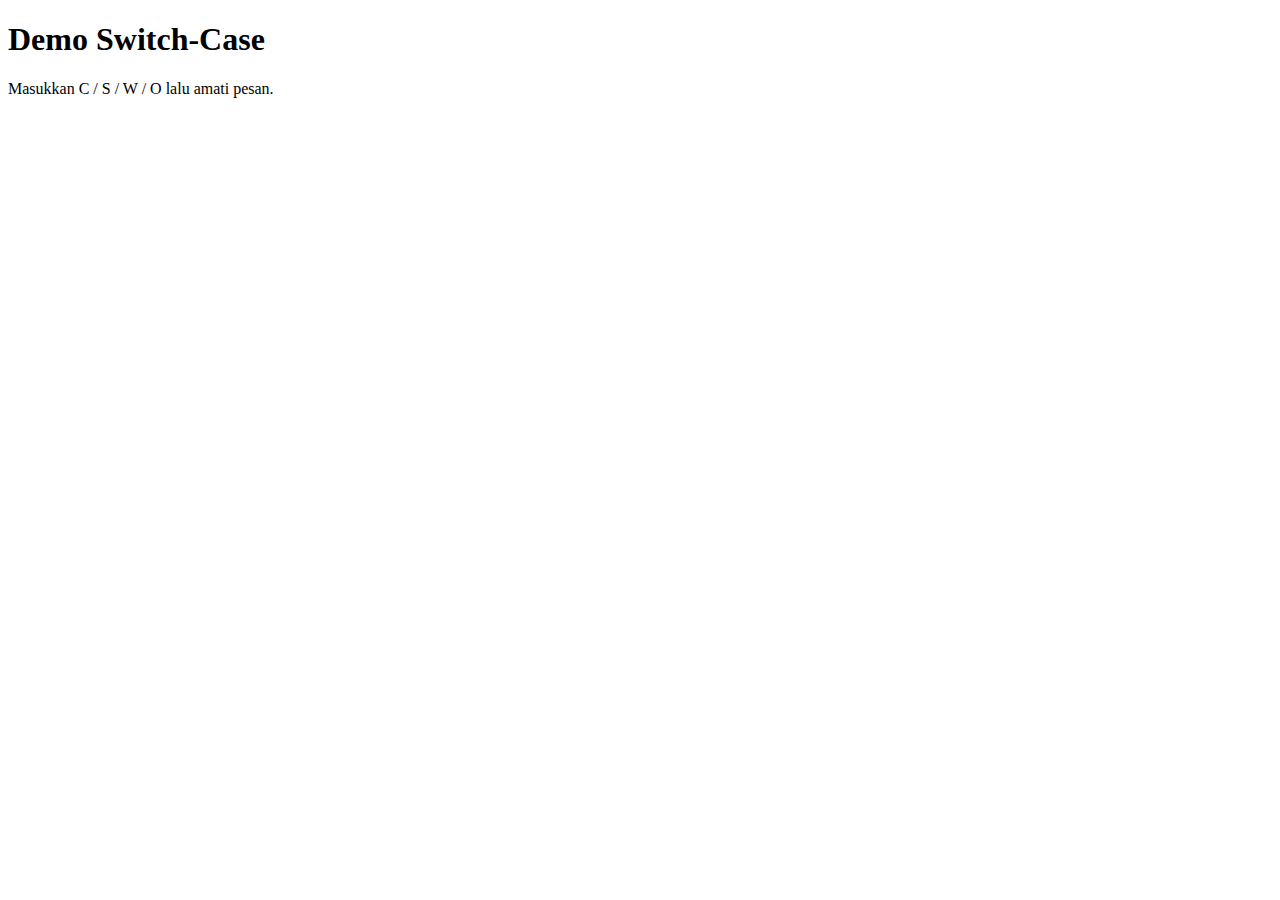
<file: PraktikumPWD/09/xhtml-javascript-switch-case-internal/index.html>
<!DOCTYPE html PUBLIC "-//W3C//DTD XHTML 1.0 Strict//EN"
  "http://www.w3.org/TR/xhtml1/DTD/xhtml1-strict.dtd">
<html xmlns="http://www.w3.org/1999/xhtml" xml:lang="en" lang="en">
<head>
    <title>Switch-Case (Internal Script)</title>
    <meta http-equiv="content-type" content="text/html; charset=utf-8" />
    <script type="text/javascript">
//<![CDATA[
        var sDrink;

        sDrink = prompt("Please enter your favorite drink (C)offee, (S)oda, (W)ater or (O)ther", "");

        switch (sDrink) {
            case "C":
                alert("You chose coffee as your favorite drink.");
                break;
            case "S":
                alert("You chose soda as your favorite drink.");
                break;
            case "W":
                alert("You chose water as your favorite drink.");
                break;
            default:
                alert("I am not sure what your favorite drink is.");
        }
//]]>
    </script>
</head>
<body>
    <h1>Demo Switch-Case</h1>
    <p>Masukkan C / S / W / O lalu amati pesan.</p>
</body>
</html>
</file>
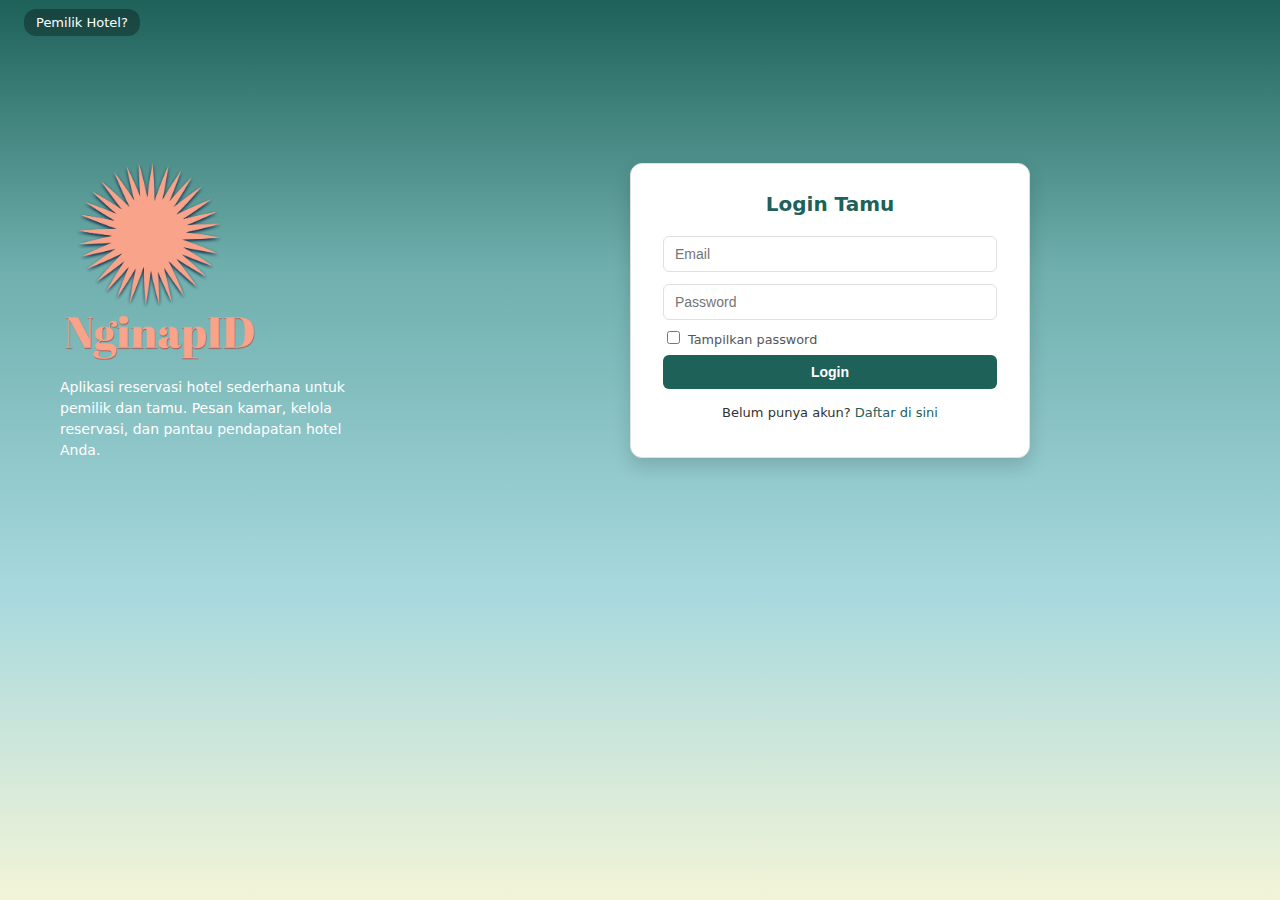
<file: PraktikumPWD/TugasBesarPWD_Kelompok_5_ReservasiHotel/Reservasi_Hotel/frontend/login.html>
<!DOCTYPE html>
<html lang="en">
  
  <head>
    <meta charset="UTF-8">
    <meta name="viewport" content="width=device-width, initial-scale=1">
    <title>Login Tamu</title>
    <link rel="stylesheet" href="aset/css/style.css">
  </head>
  
  <body>
    <div class="header">
      <a href="login_admin.html" class="admin-btn">Pemilik Hotel?</a>
    </div>
    <div class="halaman-login">
      <div class="info-aplikasi">
        <img src="aset/icon/logo_hotel.png" alt="Logo NginapID" class="info-logo-login">
        <p class="info-teks">
          Aplikasi reservasi hotel sederhana untuk pemilik dan tamu.
          Pesan kamar, kelola reservasi, dan pantau pendapatan hotel Anda.
        </p>
      </div>
    <div class="container">
      <h2>Login Tamu</h2>
      <form id="loginForm" method="POST" action="../backend/login.php" novalidate>
        <input type="hidden" name="role" value="tamu">
        <input type="email" id="email" name="email" placeholder="Email" required>
        <input type="password" id="password" name="password" placeholder="Password" required>
        <label class="lihat-password">
          <input type="checkbox" class="cekLihatPassword">
          Tampilkan password
        </label>
        <button type="submit">Login</button>
      </form>
      <p>Belum punya akun? <a href="register_tamu.html">Daftar di sini</a></p>
    </div>
    <script src="aset/js/validasi.js"></script>
  </body>
</html>
</file>
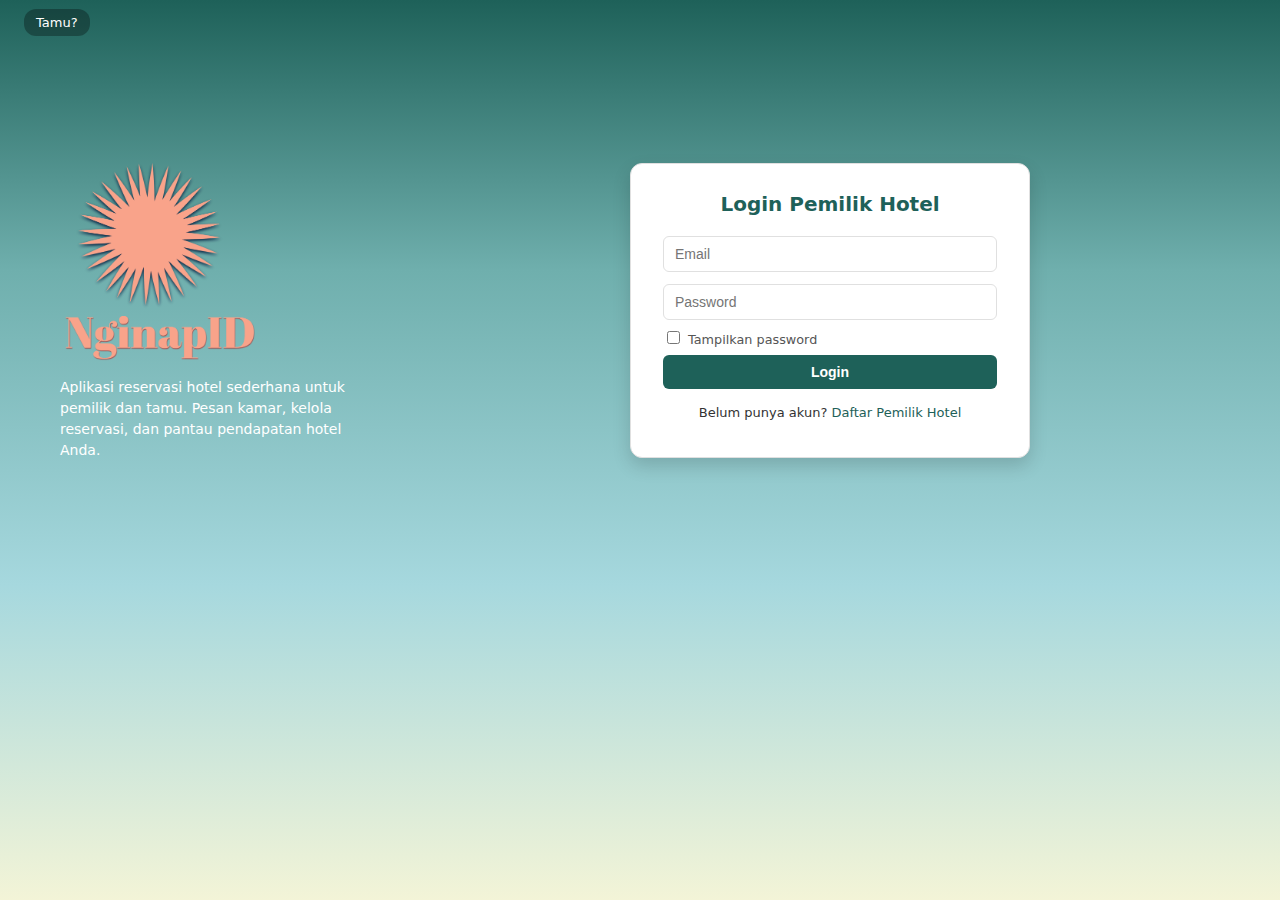
<file: PraktikumPWD/TugasBesarPWD_Kelompok_5_ReservasiHotel/Reservasi_Hotel/frontend/login_admin.html>
<!DOCTYPE html>
<html lang="en">
  
  <head>
    <meta charset="UTF-8">
    <meta name="viewport" content="width=device-width, initial-scale=1">
    <title>Login Pemilik Hotel</title>
    <link rel="stylesheet" href="aset/css/style.css">
  </head>
  
  <body>
    <div class="header">
      <a href="login.html" class="user-btn">Tamu?</a>
    </div>
    <div class="halaman-login">
      <div class="info-aplikasi">
        <img src="aset/icon/logo_hotel.png" alt="Logo NginapID" class="info-logo-login">
        <p class="info-teks">
          Aplikasi reservasi hotel sederhana untuk pemilik dan tamu.
          Pesan kamar, kelola reservasi, dan pantau pendapatan hotel Anda.
        </p>
      </div>
    <div class="container">
      <h2>Login Pemilik Hotel</h2>
      <form id="loginAdminForm" method="POST" action="../backend/login.php" novalidate>
        <input type="hidden" name="role" value="admin">
        <input type="email" id="email" name="email" placeholder="Email" required>
        <input type="password" id="password" name="password" placeholder="Password" required>
        <label class="lihat-password">
          <input type="checkbox" class="cekLihatPassword">
          Tampilkan password
        </label>
        <button type="submit">Login</button>
      </form>
      <p>Belum punya akun? <a href="register_admin.html">Daftar Pemilik Hotel</a></p>
    </div>
    <script src="aset/js/validasi.js"></script>
  
  </body>
</html>
</file>
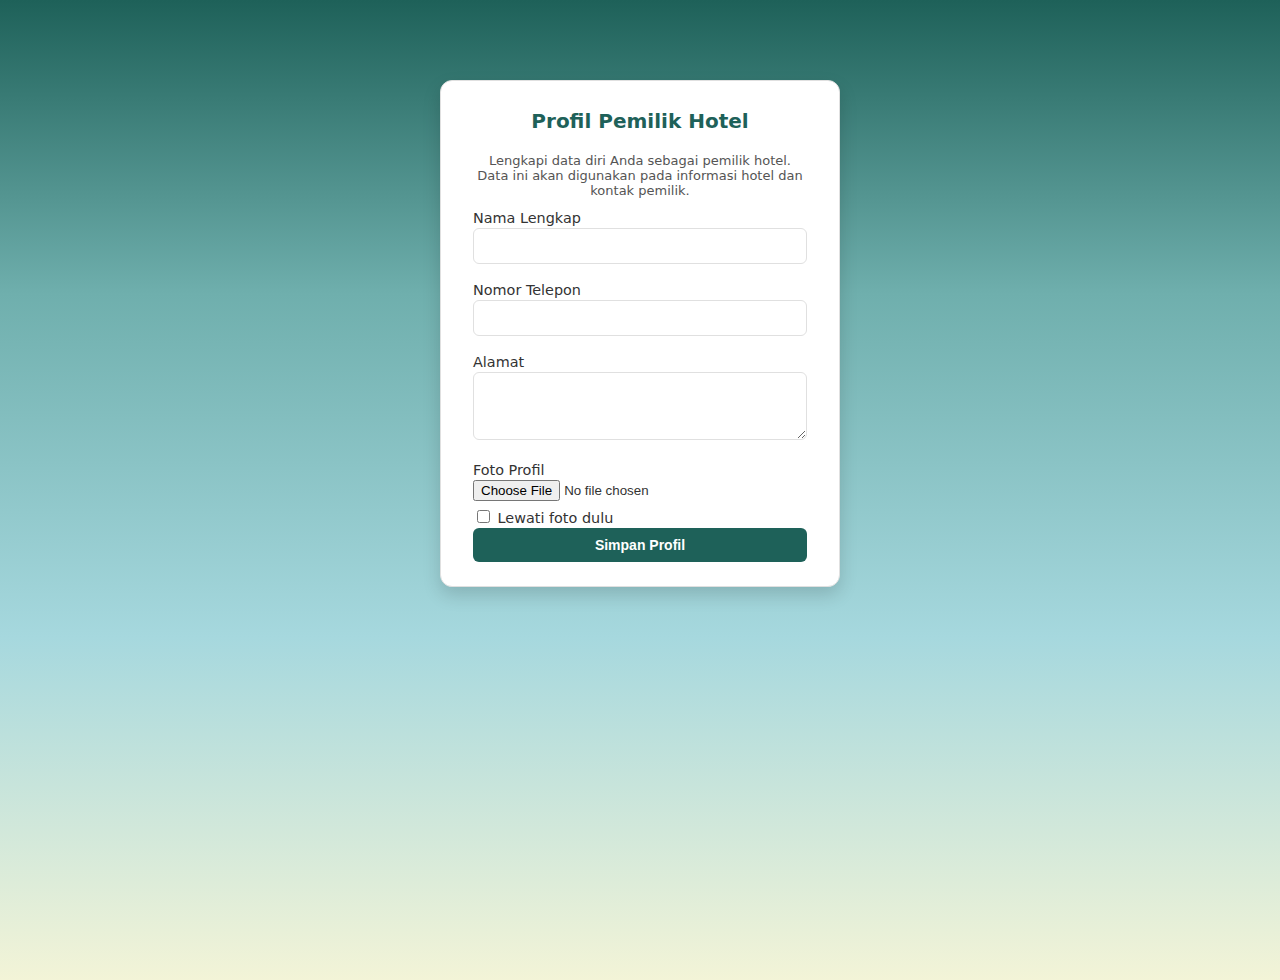
<file: PraktikumPWD/TugasBesarPWD_Kelompok_5_ReservasiHotel/Reservasi_Hotel/frontend/profil_admin.html>
<!DOCTYPE html>
<html lang="id">
<head>
  <meta charset="UTF-8">
  <title>Profil Pemilik Hotel</title>
  <link rel="stylesheet" href="aset/css/style.css">
</head>
<body>
  <div class="container">
    <h2>Profil Pemilik Hotel</h2>
    <p class="info-kecil">
      Lengkapi data diri Anda sebagai pemilik hotel. Data ini akan digunakan pada informasi hotel dan kontak pemilik.
    </p>

    <form method="POST" action="../backend/profil_admin.php" enctype="multipart/form-data">
      <label for="nama_lengkap">Nama Lengkap</label>
      <input type="text" id="nama_lengkap" name="nama_lengkap" required>

      <label for="nomor_telepon">Nomor Telepon</label>
      <input type="text" id="nomor_telepon" name="nomor_telepon">

      <label for="alamat">Alamat</label>
      <textarea id="alamat" name="alamat" rows="3"></textarea>

      <label for="foto_profil">Foto Profil</label>
      <input type="file" id="foto_profil" name="foto_profil" accept="image/*">

      <label>
        <input type="checkbox" name="lewati_foto" value="1">
        Lewati foto dulu
      </label>

      <button type="submit">Simpan Profil</button>
    </form>
  </div>
</body>
</html>
</file>
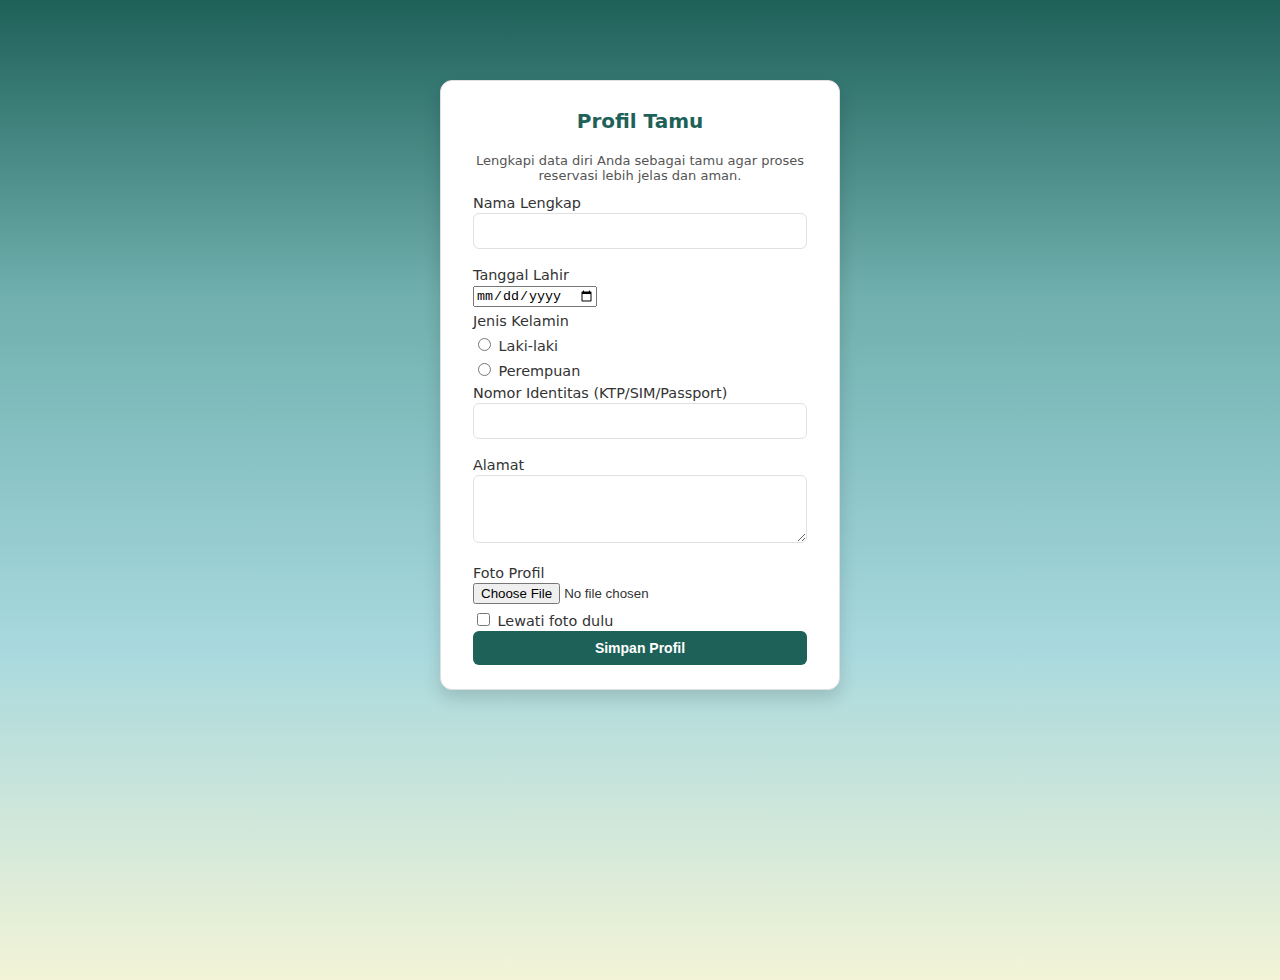
<file: PraktikumPWD/TugasBesarPWD_Kelompok_5_ReservasiHotel/Reservasi_Hotel/frontend/profil_tamu.html>
<!DOCTYPE html>
<html lang="id">
<head>
  <meta charset="UTF-8">
  <title>Profil Tamu</title>
  <link rel="stylesheet" href="aset/css/style.css">
</head>
<body>
  <div class="container">
    <h2>Profil Tamu</h2>
    <p class="info-kecil">
      Lengkapi data diri Anda sebagai tamu agar proses reservasi lebih jelas dan aman.
    </p>

    <form method="POST" action="../backend/profil_tamu.php" enctype="multipart/form-data">
      <label for="nama_lengkap">Nama Lengkap</label>
      <input type="text" id="nama_lengkap" name="nama_lengkap" required>

      <label for="tanggal_lahir">Tanggal Lahir</label>
      <input type="date" id="tanggal_lahir" name="tanggal_lahir">

      <label>Jenis Kelamin</label>
      <div class="radio-grup">
        <label>
          <input type="radio" name="jenis_kelamin" value="Laki-laki" required>
          Laki-laki
        </label>
        <label>
          <input type="radio" name="jenis_kelamin" value="Perempuan">
          Perempuan
        </label>
      </div>

      <label for="nomor_identitas">Nomor Identitas (KTP/SIM/Passport)</label>
      <input type="text" id="nomor_identitas" name="nomor_identitas">

      <label for="alamat">Alamat</label>
      <textarea id="alamat" name="alamat" rows="3"></textarea>

      <label for="foto_profil">Foto Profil</label>
      <input type="file" id="foto_profil" name="foto_profil" accept="image/*">

      <label>
        <input type="checkbox" name="lewati_foto" value="1">
        Lewati foto dulu
      </label>

      <button type="submit">Simpan Profil</button>
    </form>
  </div>
</body>
</html>
</file>
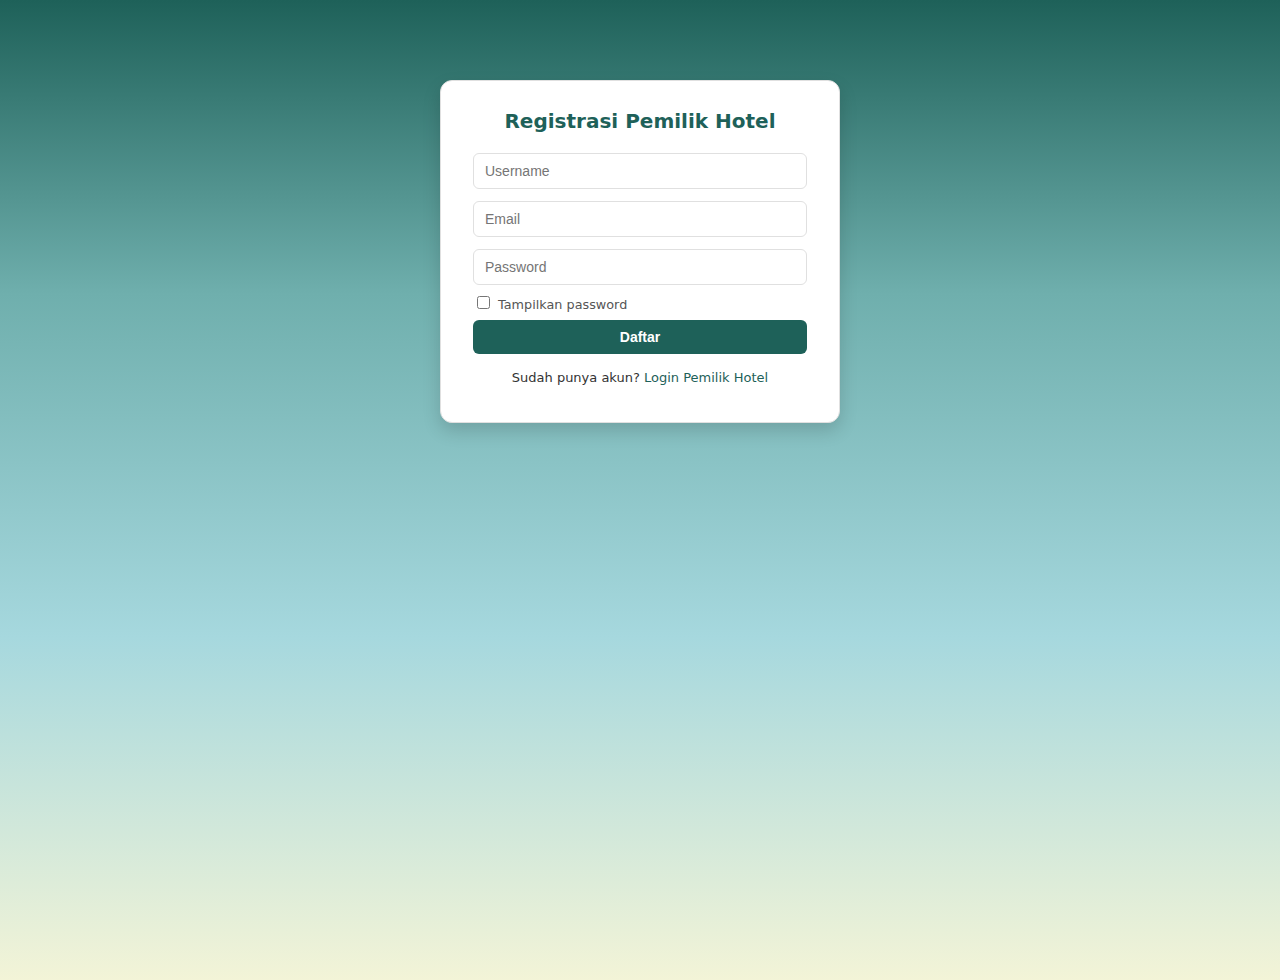
<file: PraktikumPWD/TugasBesarPWD_Kelompok_5_ReservasiHotel/Reservasi_Hotel/frontend/register_admin.html>
<!DOCTYPE html>
<html lang="en">

  <head>
    <meta charset="UTF-8">
    <meta name="viewport" content="width=device-width, initial-scale=1">
    <title>Registrasi Pemilik Hotel</title>
    <link rel="stylesheet" href="aset/css/style.css">
  </head>

  <body>
    <div class="container">
      <h2>Registrasi Pemilik Hotel</h2>
      <form id="registerAdminForm" method="POST" action="../backend/register.php" novalidate>
        <input type="hidden" name="role" value="admin">
        <input type="text" id="username" name="username" placeholder="Username" required>
        <input type="email" id="email" name="email" placeholder="Email" required>
        <input type="password" id="password" name="password" placeholder="Password" required>
        <label class="lihat-password">
          <input type="checkbox" class="cekLihatPassword">
          Tampilkan password
        </label>
        <button type="submit">Daftar</button>
      </form>
      <p>Sudah punya akun? <a href="login_admin.html">Login Pemilik Hotel</a></p>
    </div>
    <script src="aset/js/validasi.js"></script>
  </body>

</html>
</file>
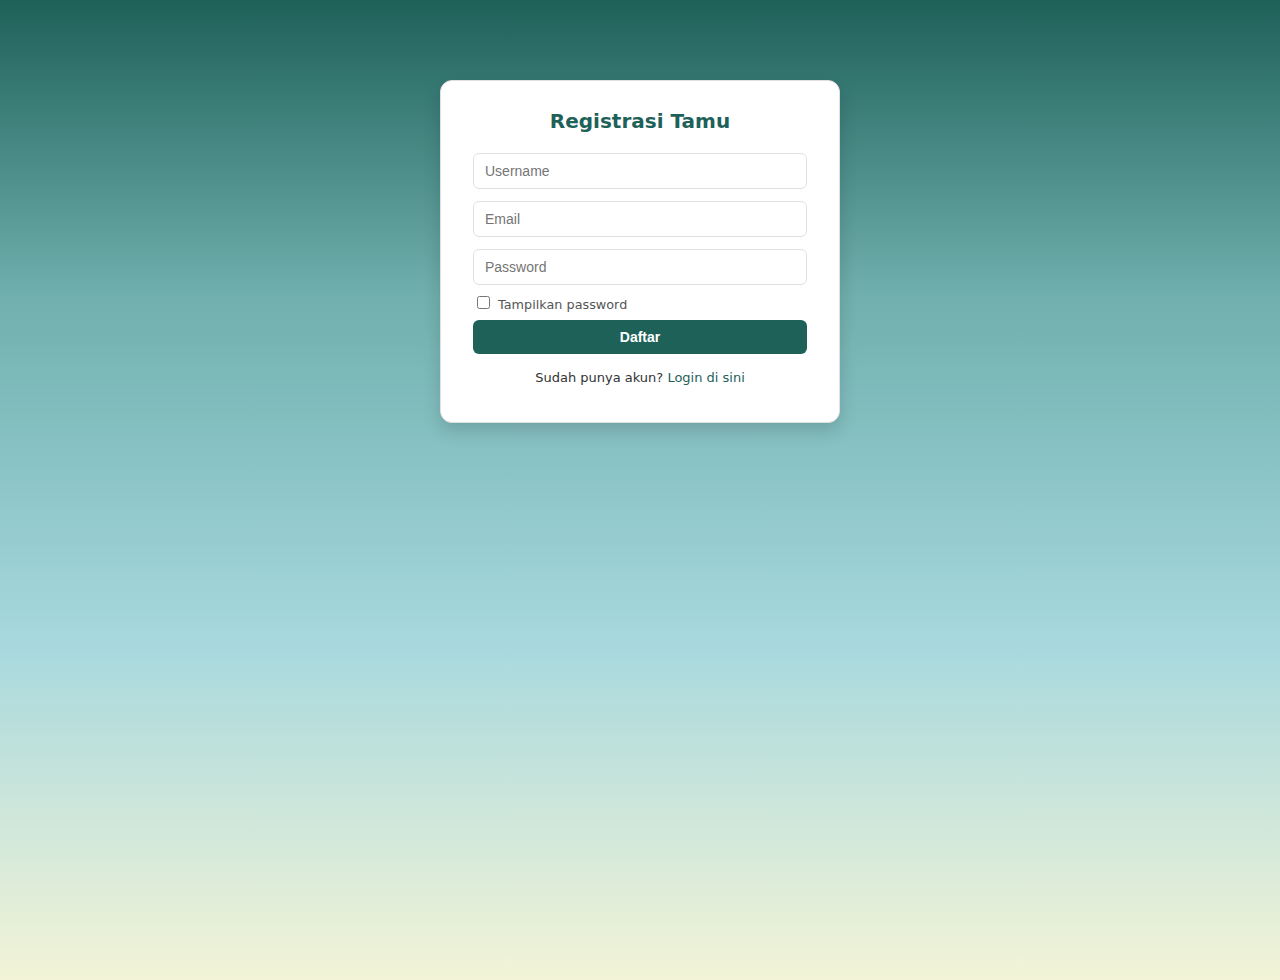
<file: PraktikumPWD/TugasBesarPWD_Kelompok_5_ReservasiHotel/Reservasi_Hotel/frontend/register_tamu.html>
<!DOCTYPE html>
<html lang="en">
  
  <head>
    <meta charset="UTF-8">
    <meta name="viewport" content="width=device-width, initial-scale=1">
    <title>Registrasi Tamu</title>
    <link rel="stylesheet" href="aset/css/style.css">
  </head>
  
  <body>
    <div class="container">
      <h2>Registrasi Tamu</h2>
      <form id="registerTamuForm" method="POST" action="../backend/register.php" novalidate>
        <input type="hidden" name="role" value="tamu">
        <input type="text" id="username" name="username" placeholder="Username" required>
        <input type="email" id="email" name="email" placeholder="Email" required>
        <input type="password" id="password" name="password" placeholder="Password" required>
        <label class="lihat-password">
          <input type="checkbox" class="cekLihatPassword">
          Tampilkan password
        </label>
        <button type="submit">Daftar</button>
      </form>
      <p>Sudah punya akun? <a href="login.html">Login di sini</a></p>
    </div>
    <script src="aset/js/validasi.js"></script>
  </body>
</html>
</file>
<file: PraktikumPWD/TugasBesarPWD_Kelompok_5_ReservasiHotel/Reservasi_Hotel/frontend/aset/css/style.css>
* {
  box-sizing: border-box;
}

.halaman-login {
  min-height: 50vh;
  display: flex;
  align-items: center;
  justify-content: center;
  gap: 60px;
  padding: 40px 60px;
}

.info-aplikasi {
  color: #ffffff;
  max-width: 320px;
}

.info-logo-dashboard {
  width: 150px;
  height: 150px;
  object-fit: contain;
  margin-bottom: 16px;
}

.info-logo-login {
  width: 200px;
  height: 200px;
  object-fit: contain;
  display: block;
  margin-bottom: 16px;
}

.info-judul {
  margin: 0 0 8px;
  font-size: 28px;
  letter-spacing: 1px;
}

.info-teks {
  margin: 0;
  font-size: 14px;
  line-height: 1.5;
}

@media (max-width: 768px) {
  .halaman-login {
    flex-direction: column;
    gap: 24px;
    padding: 24px 16px;
  }

  .info-aplikasi {
    text-align: center;
  }
}

body {
  margin: 0;
  font-family: system-ui, -apple-system, BlinkMacSystemFont, "Segoe UI", Arial, sans-serif;
  color: #333333;
  background: linear-gradient(
    to bottom,
    #1E6159 0%,
    #6FAFAD 30%,
    #A6D8DE 65%,
    #F3F4D7 100%
  );
  min-height: 100vh;
}

a {
  color: #1E6159;
  text-decoration: none;
}

a:hover {
  text-decoration: underline;
}

.header {
  padding: 12px 24px;
}

.header .admin-btn,
.header .user-btn {
  font-size: 13px;
  color: #ffffff;
  background-color: rgba(0, 0, 0, 0.3);
  padding: 6px 12px;
  border-radius: 12px;
  text-decoration: none;
}

.container {
  width: 400px;
  max-width: 95%;
  margin: 80px auto;
  background-color: #ffffff;
  border-radius: 12px;
  padding: 28px 32px 24px;
  border: 1px solid #E0E0E0;
  box-shadow: 0 8px 18px rgba(0, 0, 0, 0.15);
}

.container h2 {
  margin-top: 0;
  margin-bottom: 20px;
  font-size: 20px;
  text-align: center;
  color: #1E6159;
}

.container p {
  font-size: 13px;
  text-align: center;
  margin-top: 16px;
}

.container-lebar {
  width: 95%;
  max-width: 1100px;
  margin: 40px auto;
  background-color: #ffffff;
  border-radius: 12px;
  padding: 20px 24px;
  border: 1px solid #E0E0E0;
}

input[type="text"],
input[type="email"],
input[type="password"],
input[type="number"],
select,
textarea {
  width: 100%;
  padding: 9px 11px;
  margin-bottom: 12px;
  border-radius: 6px;
  border: 1px solid #E0E0E0;
  font-size: 14px;
}

input[type="text"]:focus,
input[type="email"]:focus,
input[type="password"]:focus,
input[type="number"]:focus,
select:focus,
textarea:focus {
  border-color: #6FAFAD;
  background-color: #FDFEFE;
}

label {
  display: block;
  margin-top: 6px;
  margin-bottom: 2px;
  font-size: 0.9rem;
}

button,
input[type="submit"] {
  display: inline-block;
  width: 100%;
  padding: 9px 11px;
  border-radius: 6px;
  border: none;
  background-color: #1E6159;
  color: #ffffff;
  font-size: 14px;
  cursor: pointer;
  font-weight: bold;
}

button:hover,
input[type="submit"]:hover {
  background-color: #6FAFAD;
}

.lihat-password {
  display: block;
  font-size: 0.8rem;
  margin-top: -4px;
  margin-bottom: 8px;
  color: #555555;
}

.lihat-password input[type="checkbox"] {
  margin-right: 4px;
}

.field-readonly {
  background-color: #f5f5f5;
}

.field-baca {
  width: 100%;
  padding: 8px 10px;
  border-radius: 6px;
  border: 1px solid #E0E0E0;
  background-color: #f5f5f5;
  font-size: 0.9rem;
}

.radio-kelamin label {
  display: inline-block;
  margin-right: 10px;
  font-weight: normal;
}

.pesan-error {
  margin: 8px 0 12px;
  padding: 8px 10px;
  border-radius: 6px;
  font-size: 0.9rem;
  background-color: #f8d7da;
  color: #721c24;
}

.pesan-sukses {
  margin: 8px 0 12px;
  padding: 8px 10px;
  border-radius: 6px;
  font-size: 0.9rem;
  background-color: #d4edda;
  color: #155724;
}

.tautan-tombol {
  display: inline-block;
  margin: 8px 4px 0;
  padding: 8px 14px;
  border-radius: 6px;
  background-color: #1E6159;
  color: #ffffff;
  text-decoration: none;
  font-size: 0.9rem;
}

.tautan-tombol.secunder {
  background-color: #6FAFAD;
  color: #000;
}

.tautan-tombol:hover {
  text-decoration: none;
  background-color: #6FAFAD;
  color: #ffffff;
}

.judul-halaman {
  font-size: 18px;
  font-weight: bold;
  color: #1E6159;
  margin-bottom: 14px;
}

.container .judul-halaman {
  text-align: center;
  margin-top: 0;
  margin-bottom: 8px;
}

.subjudul {
  font-size: 0.9rem;
  color: #555;
  margin-bottom: 16px;
}

.container .subjudul {
  text-align: center;
  margin-bottom: 18px;
}

.tabel-data {
  width: 100%;
  border-collapse: collapse;
  font-size: 13px;
}

.tabel-data th,
.tabel-data td {
  padding: 8px 10px;
  border-bottom: 1px solid #E0E0E0;
  text-align: left;
}

.tabel-data thead {
  background-color: #A6D8DE;
}

.tabel-kosong {
  text-align: center;
  padding: 32px 0;
  color: #888888;
  font-size: 13px;
}

.layout-dashboard {
  display: flex;
  min-height: 100vh;
}

.sidebar-kiri {
  width: 220px;
  background-color: #1E6159;
  color: #fff;
  display: flex;
  flex-direction: column;
}

.sidebar-logo {
  padding: 20px 16px;
  text-align: center;
  border-bottom: 1px solid rgba(255, 255, 255, 0.2);
}

.sidebar-logo h1 {
  margin: 0;
  font-size: 2.2rem;
  letter-spacing: 3px;
}

.sidebar-logo span {
  font-size: 0.8rem;
  opacity: 0.85;
  display: block;
  margin-top: 4px;
}

.menu-dashboard {
  flex: 1;
  padding-top: 10px;
}

.menu-item {
  display: flex;
  align-items: center;
  gap: 10px;
  width: 100%;
  padding: 10px 16px;
  border: none;
  background: transparent;
  color: #fff;
  text-align: left;
  cursor: pointer;
  font-size: 0.95rem;
  text-decoration: none;
}

.menu-item:hover {
  background-color: rgba(255, 255, 255, 0.15);
}

.menu-item.aktif {
  background-color: #6FAFAD;
  color: #000;
  font-weight: 600;
}

.menu-item.keluar {
  margin-top: auto;
  background-color: #e00b0bff;
  text-align: center;
}

.menu-item.keluar:hover {
  background-color: #e46a65;
}

.icon-menu {
  width: 40px;
  height: 40px;
  object-fit: contain;
}

.area-kanan {
  flex: 1;
  display: flex;
  flex-direction: column;
}

.navbar-atas {
  background-color: rgba(255, 255, 255, 0.92);
  box-shadow: 0 2px 8px rgba(0, 0, 0, 0.12);
  padding: 8px 18px;
  display: flex;
  align-items: center;
  justify-content: space-between;
}

.info-akun {
  display: flex;
  align-items: center;
  gap: 10px;
}

.foto-akun {
  width: 40px;
  height: 40px;
  border-radius: 50%;
  object-fit: cover;
  border: 2px solid #6FAFAD;
  background-color: #000;
}

.teks-akun {
  display: flex;
  flex-direction: column;
}

.label-akun {
  font-size: 0.75rem;
  color: #777;
}

.nama-akun {
  font-size: 0.95rem;
  font-weight: 600;
  color: #1E6159;
}

.tombol-pengaturan {
  display: inline-flex;
  align-items: center;
  gap: 6px;
  padding: 6px 12px;
  border-radius: 999px;
  border: 1px solid #6FAFAD;
  background-color: #ffffff;
  color: #1E6159;
  font-size: 0.85rem;
  text-decoration: none;
  cursor: pointer;
}

.tombol-pengaturan span.ikon {
  font-size: 1rem;
}

.tombol-pengaturan:hover {
  background-color: #6FAFAD;
  color: #ffffff;
  text-decoration: none;
}

.konten-kanan {
  flex: 1;
  padding: 20px 24px;
}

.konten-dalam {
  max-width: 100%;
  width: none;
  margin: 0 auto;
  background-color: #ffffff;
  border-radius: 16px;
  padding: 20px 22px;
  box-shadow: 0 10px 25px rgba(0, 0, 0, 0.15);
}

.panel-konten {
  display: none;
  margin-top: 10px;
}

.panel-konten.aktif {
  display: block;
}

.tabel-wrapper {
  margin-top: 10px;
  border-radius: 8px;
  border: 1px solid #E0E0E0;
  overflow: hidden;
  background-color: #fff;
}

table {
  width: 100%;
  border-collapse: collapse;
  font-size: 0.9rem;
}

thead {
  background-color: #A6D8DE;
}

th,
td {
  padding: 8px 10px;
  border-bottom: 1px solid #E0E0E0;
  text-align: left;
}

th {
  font-weight: 600;
  color: #1E6159;
}

tr:nth-child(even) {
  background-color: #f7fafa;
}

.aksi-tabel {
  display: flex;
  flex-direction: row;
  align-items: center;
  gap: 8px;
}

.aksi-tabel form {
  display: inline;
}

.aksi-tabel button {
  padding: 6px 0;
  width: 75px;
  text-align: center;
  border-radius: 6px;
  border: none;
  background-color: #1E6159;
  color: #fff;
  cursor: pointer;
  font-size: 0.82rem;
  font-weight: 600;
}

.aksi-tabel button.hapus {
  background-color: #e00b0bff;
}

.aksi-tabel button.bayar {
  background-color: #f0ad4e;
  color: #000;
}

.aksi-tabel button:hover {
  opacity: 0.9;
}

.kotak-pendapatan {
  margin: 12px 0 20px;
  padding: 12px 16px;
  border-radius: 8px;
  background-color: #e2f3ef;
  border: 1px solid #b9dfd5;
}

.label-pendapatan {
  font-size: 0.9rem;
  color: #555;
  margin-bottom: 4px;
}

.angka-pendapatan {
  font-size: 1.2rem;
  font-weight: 700;
  color: #1E6159;
}

#mapTambah,
#mapEdit {
  width: 100%;
  height: 240px;
  border-radius: 8px;
  margin-top: 6px;
  border: 1px solid #E0E0E0;
}

#mapEdit {
  height: 220px;
}

.wrapper-profil {
  display: flex;
  flex-direction: column;
  align-items: center;
  gap: 10px;
  margin-bottom: 16px;
}

.foto-bulat {
  width: 90px;
  height: 90px;
  border-radius: 50%;
  object-fit: cover;
  border: 2px solid #6FAFAD;
  background-color: #000;
}

.nama-admin {
  font-size: 0.95rem;
  font-weight: 600;
  color: #333;
}

.grid-info {
  display: grid;
  grid-template-columns: 1fr 1fr;
  gap: 10px 16px;
  margin-bottom: 16px;
  font-size: 0.9rem;
}

.grid-info .judul-kecil {
  font-size: 0.8rem;
  color: #777;
  margin-bottom: 2px;
}

.grid-info .isi {
  font-weight: 500;
  color: #333;
}

.grid-info .kolom {
  font-size: 0.9rem;
}

.alamat-blok {
  margin-top: 4px;
  font-size: 0.9rem;
}

.bagian-pengaturan {
  margin-bottom: 24px;
  border-top: 1px solid #E0E0E0;
  padding-top: 16px;
}

.bagian-pengaturan h3 {
  margin: 0 0 10px;
  font-size: 1rem;
  color: #1E6159;
}

.foto-besar {
  display: block;
  width: 120px;
  height: 120px;
  border-radius: 50%;
  object-fit: cover;
  border: 3px solid #6FAFAD;
  margin: 0 auto 10px;
  background-color: #000;
}

.tengah {
  text-align: center;
}

.info-kecil {
  font-size: 0.85rem;
  color: #555;
  margin-bottom: 12px;
}
</file>
